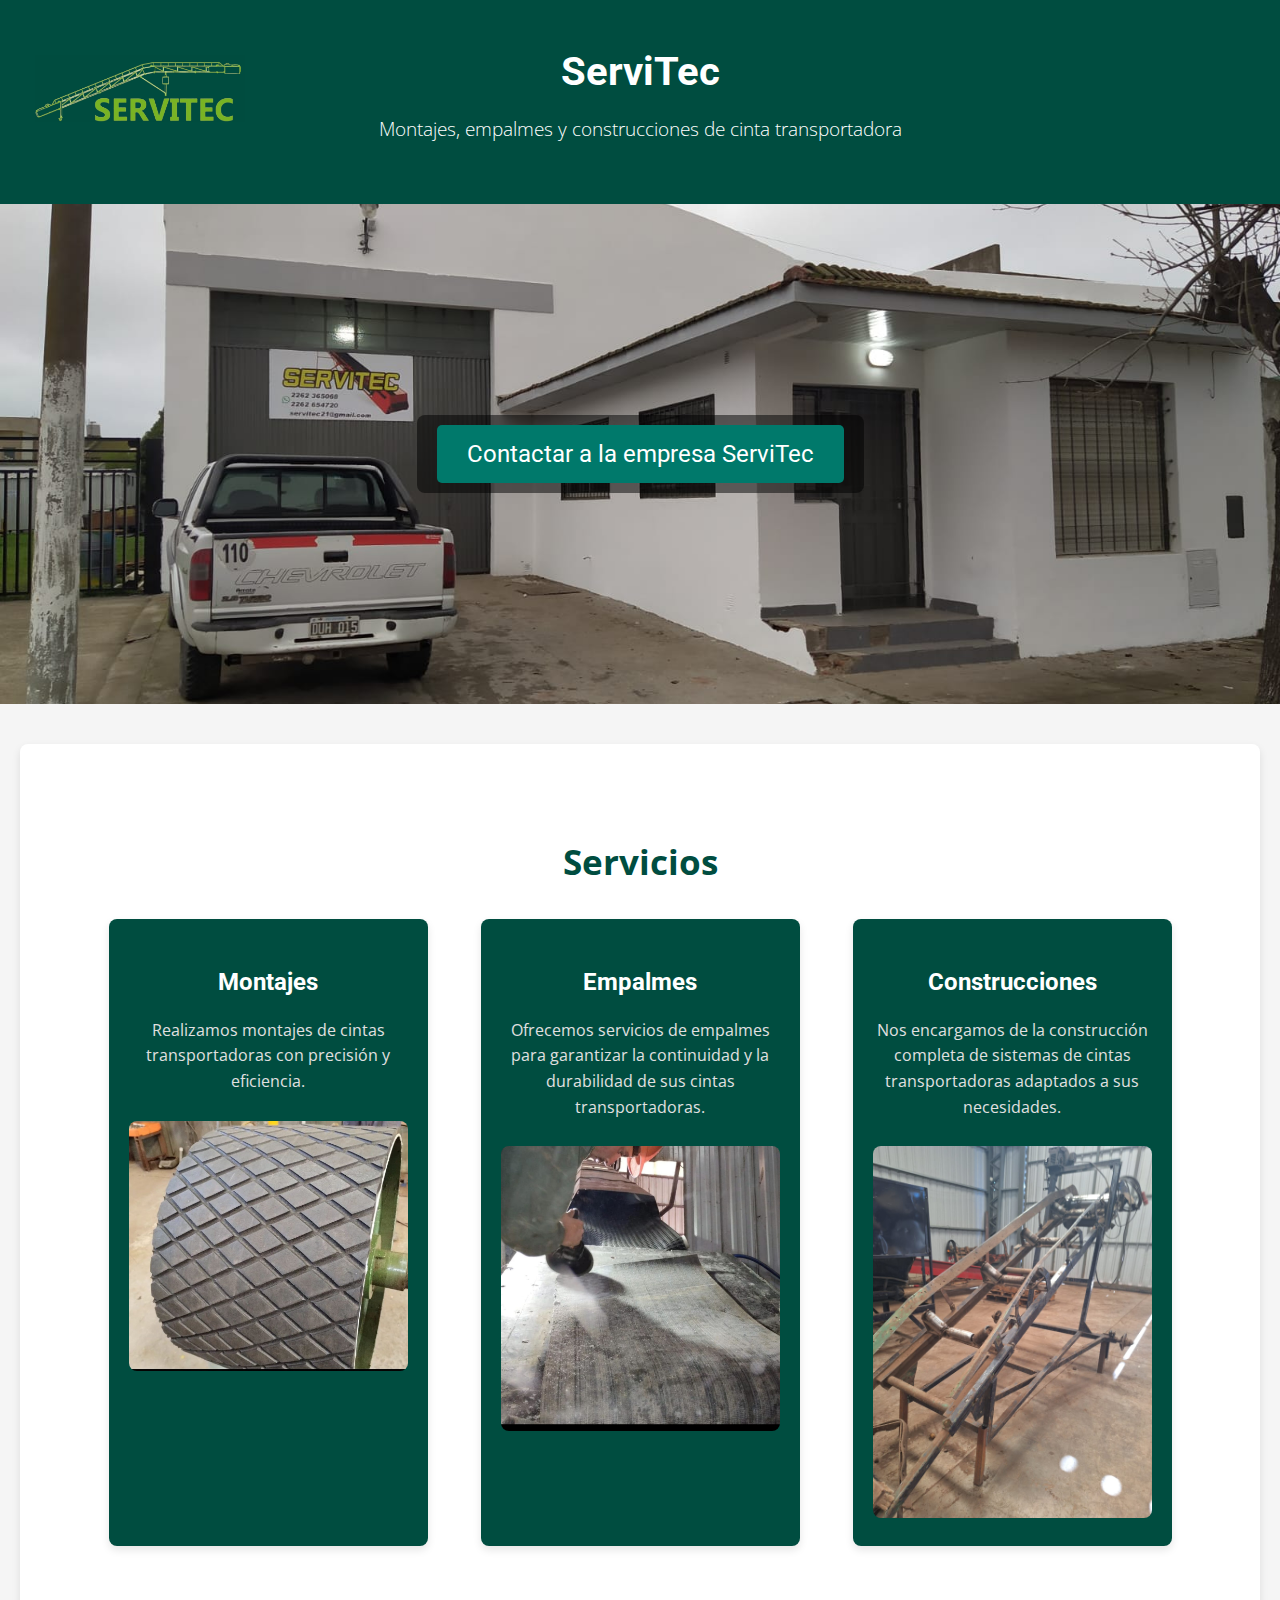
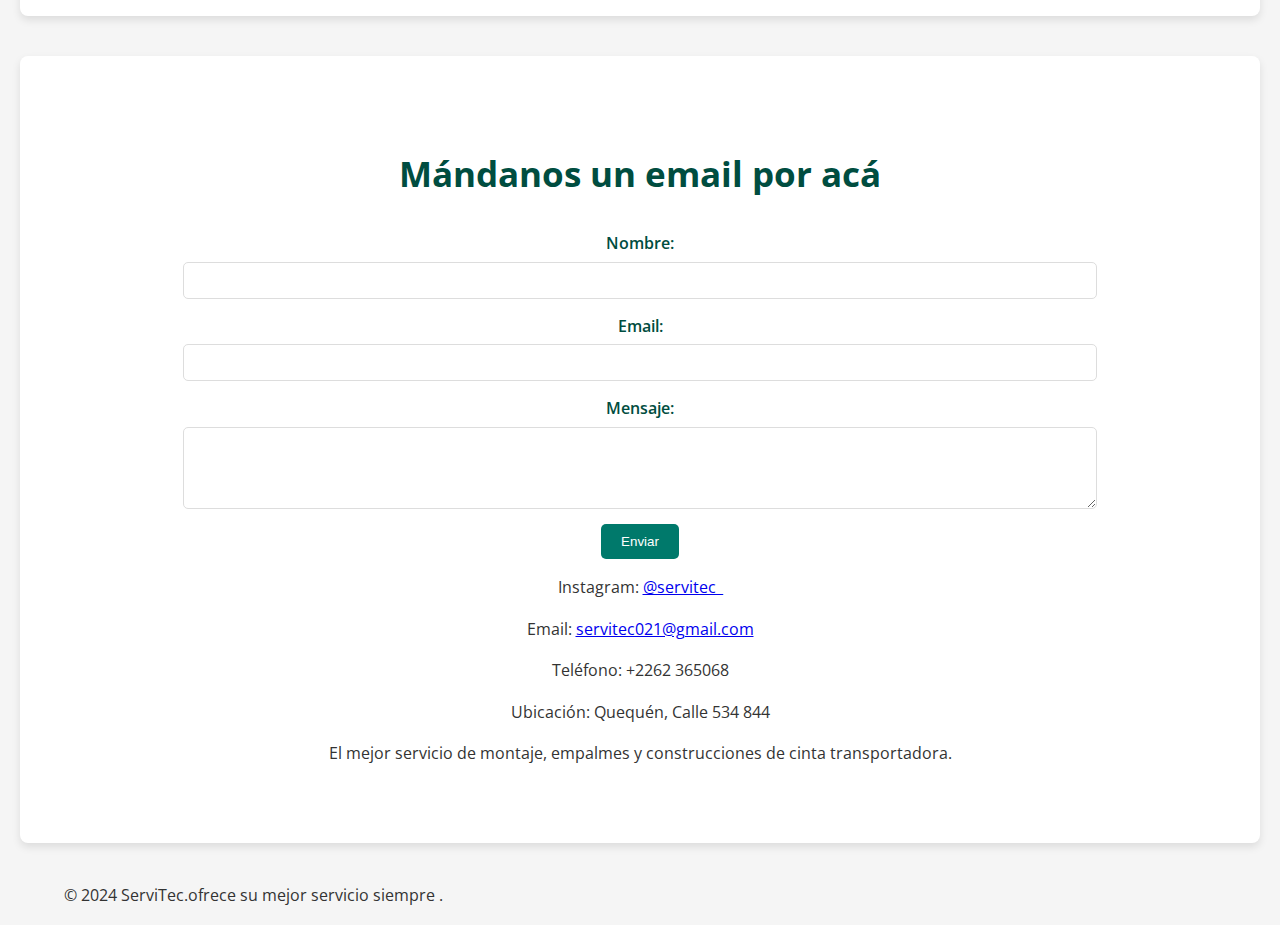
<file: index.html>
<!DOCTYPE html>
<html lang="es">
<head>
    <meta charset="UTF-8">
    <meta name="viewport" content="width=device-width, initial-scale=1.0">
    <title>Servitec</title>
    <link rel="stylesheet" href="styles.css">
</head>
<body>

    <header>
        <div class="container">
            <img src="imagenes/LOGOT.jpeg" alt="Logo Servitec" class="logo">
            <h1>ServiTec</h1>
            <p>Montajes, empalmes y construcciones de cinta transportadora</p>
        </div>
    </header>

    <div class="hero-section">
        <div class="hero-text">
            <a href="#contact" class="contact-button">Contactar a la empresa ServiTec</a>
        </div>
    </div>

    <section class="services">
        <div class="container">
            <h2>Servicios</h2>
            <div class="service-list">
                <div class="service-item">
                    <h3>Montajes</h3>
                    <p>Realizamos montajes de cintas transportadoras con precisión y eficiencia.</p>
                    <img src="imagenes/img1.jpg.jpeg" alt="Montaje de cintas transportadoras">
                </div>
                <div class="service-item">
                    <h3>Empalmes</h3>
                    <p>Ofrecemos servicios de empalmes para garantizar la continuidad y la durabilidad de sus cintas transportadoras.</p>
                    <img src="imagenes/img3.jpg.jpeg" alt="Empalmes de cintas transportadoras">
                </div>
                <div class="service-item">
                    <h3>Construcciones</h3>
                    <p>Nos encargamos de la construcción completa de sistemas de cintas transportadoras adaptados a sus necesidades.</p>
                    <img src="imagenes/img2.jpg.jpeg.jpeg" alt="Construcción de cintas transportadoras">
                </div>
            </div>
        </div>
    </section>

    <section id="contact" class="contact">
        <div class="container">
            <h2>Mándanos un email por acá</h2>
            <form action="process_form.php" method="post">
                <label for="name">Nombre:</label>
                <input type="text" id="name" name="name" required>
                
                <label for="email">Email:</label>
                <input type="email" id="email" name="email" required>
                
                <label for="message">Mensaje:</label>
                <textarea id="message" name="message" rows="4" required></textarea>
                
                <button type="submit">Enviar</button>
            </form>
            <p>Instagram: <a href="https://www.instagram.com/serviitec_" target="_blank">@servitec_</a></p>
            <p>Email: <a href="mailto:servitec021@gmail.com">servitec021@gmail.com</a></p>
            <p>Teléfono: +2262 365068</p>
            <p></p>
            <p>Ubicación: Quequén, Calle 534 844</p>
            <p>El mejor servicio de montaje, empalmes y construcciones de cinta transportadora.</p>
        </div>
    </section>

    <footer>
        <div class="container">
            <p>© 2024 ServiTec.ofrece su mejor servicio siempre .</p>
            <p class="credit"> <a href="" target="_blank"></a></p>
        </div>
    </footer>

</body>
</html>
</file>
<file: styles.css>
/* Importar fuentes de Google Fonts */
@import url('https://fonts.googleapis.com/css2?family=Open+Sans:wght@300;400;600&family=Roboto:wght@400;700&display=swap');

body {
    font-family: 'Open Sans', sans-serif;
    margin: 0;
    padding: 0;
    background-color: #f5f5f5;
    color: #333;
    line-height: 1.6;
}

.container {
    width: 90%;
    max-width: 1200px;
    margin: 0 auto;
}

header {
    background-color: #004d40;
    color: white;
    padding: 40px 0;
    text-align: center;
    position: relative;
    box-shadow: 0 4px 8px rgba(0, 0, 0, 0.1);
}

header .logo {
    position: absolute;
    top: 55px;
    left: 35px;
    width: 210px; /* Ajusta el tamaño del logo según sea necesario */
    height: auto;
}

header h1 {
    font-family: 'Roboto', sans-serif;
    font-size: 2.5em;
    margin: 0;
    font-weight: 700;
}

header p {
    font-size: 1.2em;
    margin-top: 10px;
    font-weight: 300;
}

.hero-section {
    width: 100%;
    height: 500px;
    background-image: url('imagenes/hero-content.jpeg'); /* Reemplaza con la ruta de tu imagen */
    background-size: cover;
    background-position: center;
    position: relative;
    display: flex;
    align-items: center;
    justify-content: center;
}

.hero-text {
    color: rgb(201, 207, 203);
    text-align: center;
    background: rgba(0, 0, 0, 0.5);
    padding: 20px;
    border-radius: 8px;
}

.contact-button {
    font-family: 'Roboto', sans-serif;
    font-size: 1.5em;
    color: white;
    background-color: #00796b;
    padding: 15px 30px;
    border: none;
    border-radius: 5px;
    text-decoration: none;
    transition: background-color 0.3s ease;
}

.contact-button:hover {
    background-color: #004d40;
}

.services {
    padding: 60px 0;
    background-color: #ffffff;
    box-shadow: 0 4px 8px rgba(0, 0, 0, 0.1);
    margin: 40px 20px;
    border-radius: 8px;
    text-align: center;
}

.services h2 {
    color: #004d40;
    font-size: 2.2em;
    margin-bottom: 20px;
    font-weight: 700;
}

.service-list {
    display: flex;
    justify-content: space-around;
    flex-wrap: wrap;
}

.service-item {
    width: 25%; /* Ajustar el ancho para que dos elementos entren en una fila */
    background: #004d40; /* Color de fondo verde */
    color: white;
    margin: 10px;
    padding: 20px;
    border-radius: 8px;
    box-shadow: 0 4px 8px rgba(0, 0, 0, 0.1);
    transition: transform 0.3s ease;
}

.service-item:hover {
    transform: scale(1.05);
}

.service-item h3 {
    font-family: 'Roboto', sans-serif;
    font-size: 1.5em;
    color: white;
    margin-bottom: 10px;
}

.service-item p {
    font-size: 1em;
    color: #e0e0e0;
}

.service-item img {
    width: 100%;
    height: auto;
    border-radius: 8px;
    margin-top: 10px;
}

.contact {
    padding: 60px 0;
    background-color: #ffffff;
    text-align: center;
    margin: 40px 20px;
    border-radius: 8px;
    box-shadow: 0 4px 8px rgba(0, 0, 0, 0.1);
}

.contact h2 {
    color: #004d40;
    font-size: 2.2em;
    margin-bottom: 20px;
    font-weight: 700;
}

.contact form {
    display: flex;
    flex-direction: column;
    align-items: center;
}

.contact label {
    margin-top: 10px;
    font-weight: 600;
    color: #004d40;
}

.contact input, .contact textarea {
    width: 80%;
    padding: 10px;
    margin: 5px 0;
    border: 1px solid #ddd;
    border-radius: 5px;
}

.contact button {
    background-color: #00796b;
    color: white;
    border: none;
    padding: 10px 20px;
    margin-top: 10px;
    border-radius: 5px;
    cursor: pointer;
    transition: background-color 0.3s ease;
}

.contact button:hover {
    background-color: #004d40;
}
</file>
